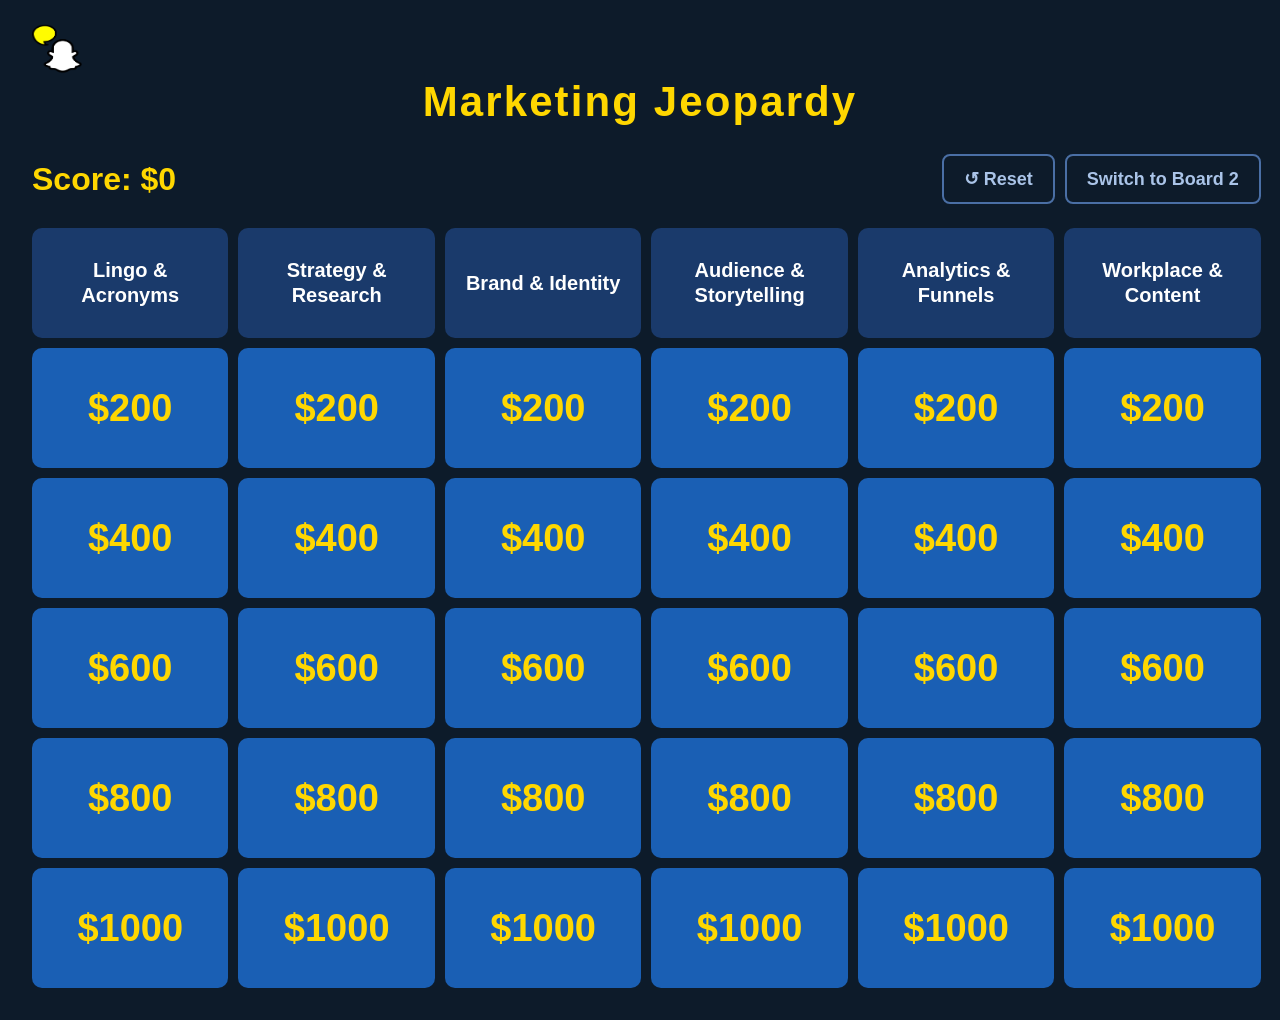
<file: index.html>
<!doctype html>
<html lang="en">
  <head>
    <meta charset="UTF-8" />
    <meta name="viewport" content="width=device-width, initial-scale=1.0" />
    <title>Marketing Jeopardy</title>
    <link rel="stylesheet" href="index.css" />
    <link rel="shortcut icon" href="SSA-Wordmark.png" type="image/x-icon" />
  </head>
  <body>
    <div>
      <img src="SSA-Wordmark.png" alt="SSA LOGO" width="50px" height="50px" />
    </div>
    <h1>Marketing Jeopardy</h1>

    <div class="score-bar">
      <div class="score">Score: $<span id="score">0</span></div>

      <div style="display: flex; gap: 10px;">
        <button class="reset-btn" onclick="resetGame()">↺ Reset</button>
        <button class="reset-btn" onclick="toggleBoard()" id="board-toggle-btn">
          Switch to Board 2
        </button>
      </div>
    </div>

    <div class="board">
      <div class="categories" id="cat-headers"></div>
      <div class="cells" id="board"></div>
    </div>

    <div class="modal-bg" id="modal">
      <div class="modal">
        <div class="modal-cat" id="m-cat"></div>
        <div class="modal-points" id="m-pts"></div>
        <div class="modal-clue" id="m-clue"></div>
        <div class="modal-answer" id="m-answer"></div>
        <div class="btn-row" id="m-btns"></div>
      </div>
    </div>

    <script src="index.js"></script>
  </body>
</html>
</file>
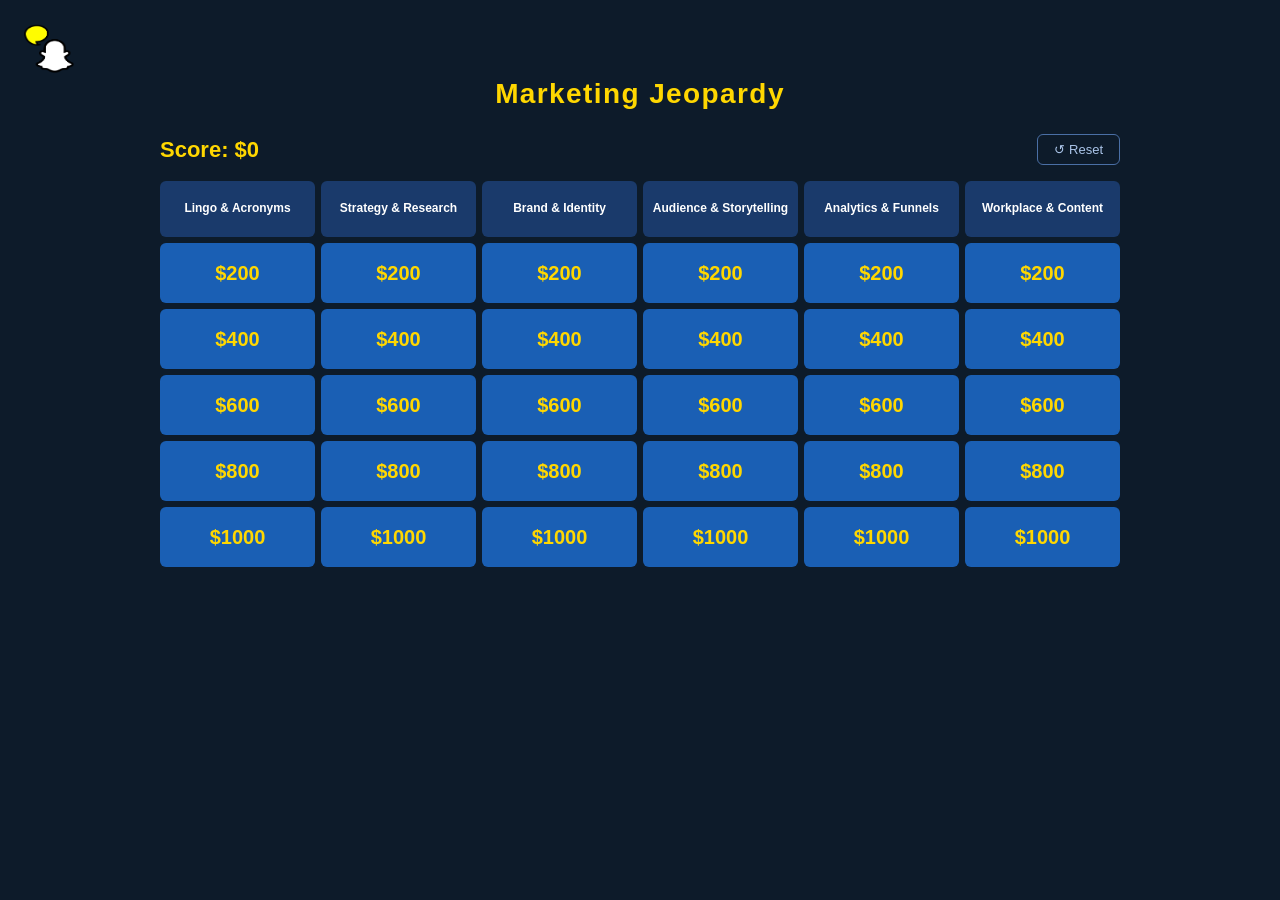
<file: marketing_jeopardy.html>
<!doctype html>
<html lang="en">
  <head>
    <meta charset="UTF-8" />
    <meta name="viewport" content="width=device-width, initial-scale=1.0" />
    <title>Marketing Jeopardy</title>
    <style>
      * {
        box-sizing: border-box;
        margin: 0;
        padding: 0;
      }
      body {
        font-family: sans-serif;
        background: #0d1b2a;
        color: #fff;
        padding: 1.5rem;
      }
      h1 {
        text-align: center;
        font-size: 28px;
        font-weight: 600;
        color: #ffd700;
        margin-bottom: 1.5rem;
        letter-spacing: 0.05em;
      }
      .board {
        max-width: 960px;
        margin: 0 auto;
      }
      .categories {
        display: grid;
        grid-template-columns: repeat(6, 1fr);
        gap: 6px;
        margin-bottom: 6px;
      }
      .cat-header {
        background: #1a3a6b;
        color: #fff;
        text-align: center;
        padding: 10px 6px;
        font-size: 12px;
        font-weight: 600;
        border-radius: 6px;
        line-height: 1.3;
        min-height: 56px;
        display: flex;
        align-items: center;
        justify-content: center;
      }
      .cells {
        display: grid;
        grid-template-columns: repeat(6, 1fr);
        gap: 6px;
      }
      .cell {
        background: #1a5fb4;
        color: #ffd700;
        text-align: center;
        padding: 14px 6px;
        font-size: 20px;
        font-weight: 600;
        border-radius: 6px;
        cursor: pointer;
        min-height: 60px;
        display: flex;
        align-items: center;
        justify-content: center;
        transition:
          opacity 0.15s,
          transform 0.1s;
      }
      .cell:hover {
        opacity: 0.85;
        transform: scale(1.02);
      }
      .cell.used {
        background: #1c2b3a;
        color: #4a5a6a;
        cursor: default;
        font-size: 20px;
      }
      .cell.used:hover {
        opacity: 1;
        transform: none;
      }
      .score-bar {
        display: flex;
        align-items: center;
        justify-content: space-between;
        margin-bottom: 1rem;
        max-width: 960px;
        margin-left: auto;
        margin-right: auto;
      }
      .score {
        font-size: 22px;
        font-weight: 600;
        color: #ffd700;
      }
      .reset-btn {
        background: transparent;
        border: 1px solid #4a6fa5;
        color: #aac4e8;
        padding: 7px 16px;
        border-radius: 6px;
        cursor: pointer;
        font-size: 13px;
        transition: background 0.15s;
      }
      .reset-btn:hover {
        background: #1a3a6b;
      }
      .modal-bg {
        display: none;
        position: fixed;
        inset: 0;
        background: rgba(0, 0, 0, 0.7);
        z-index: 100;
        align-items: center;
        justify-content: center;
      }
      .modal-bg.open {
        display: flex;
      }
      .modal {
        background: #0d2545;
        border: 1px solid #2a5fa8;
        border-radius: 12px;
        padding: 2.5rem 2rem;
        max-width: 480px;
        width: 92%;
        text-align: center;
      }
      .modal-cat {
        font-size: 12px;
        font-weight: 600;
        color: #7aaee8;
        text-transform: uppercase;
        letter-spacing: 0.1em;
        margin-bottom: 8px;
      }
      .modal-points {
        font-size: 40px;
        font-weight: 700;
        color: #ffd700;
        margin-bottom: 1.5rem;
      }
      .modal-clue {
        font-size: 16px;
        color: #dce8f5;
        line-height: 1.7;
        margin-bottom: 1.5rem;
        min-height: 60px;
      }
      .modal-answer {
        display: none;
        font-size: 15px;
        font-weight: 600;
        color: #2ecc71;
        margin-bottom: 1.5rem;
        padding: 12px 16px;
        background: rgba(46, 204, 113, 0.12);
        border: 1px solid rgba(46, 204, 113, 0.3);
        border-radius: 8px;
      }
      .modal-answer.visible {
        display: block;
      }
      .btn-row {
        display: flex;
        gap: 10px;
        justify-content: center;
        flex-wrap: wrap;
      }
      .btn-row button {
        padding: 9px 18px;
        border-radius: 6px;
        border: 1px solid #2a5fa8;
        background: #1a3a6b;
        color: #aac4e8;
        cursor: pointer;
        font-size: 14px;
        transition: background 0.15s;
      }
      .btn-row button:hover {
        background: #2a5fa8;
        color: #fff;
      }
      .btn-correct {
        border-color: rgba(46, 204, 113, 0.5) !important;
        color: #2ecc71 !important;
      }
      .btn-correct:hover {
        background: rgba(46, 204, 113, 0.2) !important;
      }
      .btn-wrong {
        border-color: rgba(231, 76, 60, 0.5) !important;
        color: #e74c3c !important;
      }
      .btn-wrong:hover {
        background: rgba(231, 76, 60, 0.2) !important;
      }
    </style>
    <link rel="shortcut icon" href="SSA-Wordmark.png" type="image/x-icon" />
  </head>
  <body>
    <div>
      <img src="SSA-Wordmark.png" alt="SSA LOGO" width="50px" height="50px" />
    </div>
    <h1>Marketing Jeopardy</h1>

    <div class="score-bar">
      <div class="score">Score: $<span id="score">0</span></div>
      <button class="reset-btn" onclick="resetGame()">↺ Reset</button>
    </div>

    <div class="board">
      <div class="categories" id="cat-headers"></div>
      <div class="cells" id="board"></div>
    </div>

    <div class="modal-bg" id="modal">
      <div class="modal">
        <div class="modal-cat" id="m-cat"></div>
        <div class="modal-points" id="m-pts"></div>
        <div class="modal-clue" id="m-clue"></div>
        <div class="modal-answer" id="m-answer"></div>
        <div class="btn-row" id="m-btns"></div>
      </div>
    </div>

    <script>
      const categories = [
        {
          name: "Lingo & Acronyms",
          clues: [
            {
              q: "This acronym stands for the person in charge of a company's entire marketing operation.",
              a: "CMO (Chief Marketing Officer)",
              pts: 200,
            },
            {
              q: "This 3-letter acronym describes the desired next step you want your audience to take — like 'buy now' or 'learn more.'",
              a: "CTA (Call to Action)",
              pts: 400,
            },
            {
              q: "This acronym measures whether your campaign spending is paying off.",
              a: "ROI (Return on Investment)",
              pts: 600,
            },
            { q: "A KPI is a Key Performance ___.", a: "Indicator", pts: 800 },
            {
              q: "This acronym refers to a business that sells products or services to other businesses, not consumers.",
              a: "B2B (Business to Business)",
              pts: 1000,
            },
          ],
        },
        {
          name: "Strategy & Research",
          clues: [
            {
              q: "This analysis framework examines Strengths, Weaknesses, Opportunities, and Threats.",
              a: "SWOT Analysis",
              pts: 200,
            },
            {
              q: "This research process helps you understand what your rivals are doing in the market.",
              a: "Competitor Analysis",
              pts: 400,
            },
            {
              q: "The process of collecting data about your target audience, industry trends, and market size.",
              a: "Market Research",
              pts: 600,
            },
            {
              q: "This document outlines your goals, target audience, tactics, channels, and timelines for a campaign.",
              a: "Marketing Plan",
              pts: 800,
            },
            {
              q: "Using data and metrics — rather than gut feelings — to guide campaign and business decisions.",
              a: "Data-informed decision making",
              pts: 1000,
            },
          ],
        },
        {
          name: "Brand & Identity",
          clues: [
            {
              q: "While branding builds identity and perception, this focuses on promoting and selling.",
              a: "Marketing",
              pts: 200,
            },
            {
              q: "This defines where a brand sits in the minds of consumers relative to its competitors.",
              a: "Brand Positioning",
              pts: 400,
            },
            {
              q: "The consistent personality, language, and style a brand uses to communicate — think formal vs. playful.",
              a: "Brand Tone & Voice",
              pts: 600,
            },
            {
              q: "When a company overhauls its name, logo, messaging, or identity to shift public perception.",
              a: "Rebranding",
              pts: 800,
            },
            {
              q: "The way you present yourself professionally — your reputation, expertise, and values as an individual.",
              a: "Personal Brand",
              pts: 1000,
            },
          ],
        },
        {
          name: "Audience & Storytelling",
          clues: [
            {
              q: "A fictional representation of your ideal customer, built from research and real data.",
              a: "Persona",
              pts: 200,
            },
            {
              q: "The art of using narrative to make a brand or message more engaging and memorable.",
              a: "Storytelling",
              pts: 400,
            },
            {
              q: "When a brand highlights how a specific product solves a real problem or improves a customer's life.",
              a: "Product Storytelling",
              pts: 600,
            },
            {
              q: "Grouping your audience into segments based on behavior, demographics, or needs so you can tailor messaging.",
              a: "Customer Analysis / Audience Segmentation",
              pts: 800,
            },
            {
              q: "A brand's story arc that connects its origin, mission, and impact into a cohesive narrative consumers can relate to.",
              a: "Brand Narrative",
              pts: 1000,
            },
          ],
        },
        {
          name: "Analytics & Funnels",
          clues: [
            {
              q: "The stage of the marketing funnel where a potential customer becomes aware of your brand for the first time.",
              a: "Awareness (top of funnel)",
              pts: 200,
            },
            {
              q: "The practice of collecting and interpreting data to evaluate and improve marketing efforts.",
              a: "Marketing Analytics",
              pts: 400,
            },
            {
              q: "This metric tracks the percentage of people who take a desired action — like clicking or buying — out of total visitors.",
              a: "Conversion Rate",
              pts: 600,
            },
            {
              q: "A visual model that maps the journey a customer takes from first hearing about a brand to making a purchase.",
              a: "Marketing Funnel",
              pts: 800,
            },
            {
              q: "A/B testing, heatmaps, and attribution modeling are all tools used in this discipline.",
              a: "Marketing Analytics / Data-informed marketing",
              pts: 1000,
            },
          ],
        },
        {
          name: "Workplace & Content",
          clues: [
            {
              q: "A brief daily team meeting to share updates, blockers, and plans — often done standing up.",
              a: "Stand-up",
              pts: 200,
            },
            {
              q: "An informal 1-on-1 meeting to network, get advice, or build a relationship.",
              a: "Coffee Chat",
              pts: 400,
            },
            {
              q: "This type of content stays relevant and useful long after it's published — think 'how-to' guides.",
              a: "Evergreen Content",
              pts: 600,
            },
            {
              q: "An Employee Resource Group — a voluntary, employee-led group that fosters belonging in the workplace.",
              a: "ERG",
              pts: 800,
            },
            {
              q: "On Snapchat, content that disappears after being viewed is described as this.",
              a: "Ephemeral",
              pts: 1000,
            },
          ],
        },
      ];

      let score = 0;
      let activeCell = null;

      function buildBoard() {
        const headers = document.getElementById("cat-headers");
        const board = document.getElementById("board");
        headers.innerHTML = "";
        board.innerHTML = "";
        categories.forEach((cat) => {
          const h = document.createElement("div");
          h.className = "cat-header";
          h.textContent = cat.name;
          headers.appendChild(h);
        });
        for (let row = 0; row < 5; row++) {
          categories.forEach((cat, ci) => {
            const clue = cat.clues[row];
            const cell = document.createElement("div");
            cell.className = "cell";
            cell.textContent = "$" + clue.pts;
            cell.id = `cell-${ci}-${row}`;
            cell.onclick = () => openModal(ci, row);
            board.appendChild(cell);
          });
        }
      }

      function openModal(ci, row) {
        const cell = document.getElementById(`cell-${ci}-${row}`);
        if (cell.classList.contains("used")) return;
        activeCell = { ci, row };
        const cat = categories[ci];
        const clue = cat.clues[row];
        document.getElementById("m-cat").textContent = cat.name;
        document.getElementById("m-pts").textContent = "$" + clue.pts;
        document.getElementById("m-clue").textContent = clue.q;
        document.getElementById("m-answer").className = "modal-answer";
        document.getElementById("m-answer").textContent = "✓ " + clue.a;
        document.getElementById("m-btns").innerHTML =
          '<button onclick="revealAnswer()">Reveal answer</button>';
        document.getElementById("modal").classList.add("open");
      }

      function revealAnswer() {
        document.getElementById("m-answer").classList.add("visible");
        const clue = categories[activeCell.ci].clues[activeCell.row];
        document.getElementById("m-btns").innerHTML = `
    <button class="btn-correct" onclick="markResult(true)">✓ Got it (+$${clue.pts})</button>
    <button class="btn-wrong" onclick="markResult(false)">✗ Missed it</button>
  `;
      }

      function markResult(correct) {
        const clue = categories[activeCell.ci].clues[activeCell.row];
        if (correct) {
          score += clue.pts;
          document.getElementById("score").textContent = score.toLocaleString();
        }
        const cell = document.getElementById(
          `cell-${activeCell.ci}-${activeCell.row}`,
        );
        cell.classList.add("used");
        cell.textContent = correct ? "✓" : "✗";
        closeModal();
      }

      function closeModal() {
        document.getElementById("modal").classList.remove("open");
        activeCell = null;
      }

      function resetGame() {
        score = 0;
        document.getElementById("score").textContent = "0";
        buildBoard();
      }

      document.getElementById("modal").addEventListener("click", function (e) {
        if (e.target === this) closeModal();
      });

      buildBoard();
    </script>
  </body>
</html>
</file>
<file: index.css>
* {
  box-sizing: border-box;
  margin: 0;
  padding: 0;
}

body {
  font-family: sans-serif;
  background: #0d1b2a;
  color: #fff;
  padding: 1.5rem 2rem 2rem;
  -webkit-user-select: none;
  user-select: none;
}

h1 {
  text-align: center;
  font-size: 42px;
  font-weight: 700;
  color: #ffd700;
  margin-bottom: 1.75rem;
  letter-spacing: 0.05em;
}

.board {
  width: min(96vw, 1600px);
  margin: 0 auto;
}

.categories {
  display: grid;
  grid-template-columns: repeat(6, 1fr);
  gap: 10px;
  margin-bottom: 10px;
}

.cat-header {
  background: #1a3a6b;
  color: #fff;
  text-align: center;
  padding: 18px 12px;
  font-size: 20px;
  font-weight: 700;
  border-radius: 10px;
  line-height: 1.25;
  min-height: 110px;
  display: flex;
  align-items: center;
  justify-content: center;
}

.cells {
  display: grid;
  grid-template-columns: repeat(6, 1fr);
  gap: 10px;
}

.cell {
  background: #1a5fb4;
  color: #ffd700;
  text-align: center;
  padding: 24px 10px;
  font-size: 38px;
  font-weight: 700;
  border-radius: 10px;
  cursor: pointer;
  min-height: 120px;
  display: flex;
  align-items: center;
  justify-content: center;
  transition:
    opacity 0.15s,
    transform 0.1s;
}

.cell:hover {
  opacity: 0.85;
  transform: scale(1.02);
}

.cell.used {
  background: #1c2b3a;
  color: #4a5a6a;
  cursor: default;
  font-size: 34px;
}

.cell.used:hover {
  opacity: 1;
  transform: none;
}

.score-bar {
  display: flex;
  align-items: center;
  justify-content: space-between;
  gap: 16px;
  margin-bottom: 1.5rem;
  width: min(96vw, 1600px);
  margin-left: auto;
  margin-right: auto;
}

.score {
  font-size: 32px;
  font-weight: 700;
  color: #ffd700;
}

.reset-btn {
  background: transparent;
  border: 2px solid #4a6fa5;
  color: #aac4e8;
  padding: 12px 20px;
  border-radius: 8px;
  cursor: pointer;
  font-size: 18px;
  font-weight: 600;
  transition: background 0.15s;
}

.reset-btn:hover {
  background: #1a3a6b;
}

.modal-bg {
  display: none;
  position: fixed;
  inset: 0;
  background: rgba(0, 0, 0, 0.78);
  z-index: 100;
  align-items: center;
  justify-content: center;
  padding: 24px;
}

.modal-bg.open {
  display: flex;
}

.modal {
  background: #0d2545;
  border: 2px solid #2a5fa8;
  border-radius: 18px;
  padding: 3rem 2.5rem;
  max-width: 1100px;
  width: min(94vw, 1100px);
  text-align: center;
  box-shadow: 0 12px 40px rgba(0, 0, 0, 0.35);
}

.modal-cat {
  font-size: 20px;
  font-weight: 700;
  color: #7aaee8;
  text-transform: uppercase;
  letter-spacing: 0.14em;
  margin-bottom: 12px;
}

.modal-points {
  font-size: 64px;
  font-weight: 800;
  color: #ffd700;
  margin-bottom: 2rem;
}

.modal-clue {
  font-size: 34px;
  color: #dce8f5;
  line-height: 1.5;
  margin-bottom: 2rem;
  min-height: 140px;
  display: flex;
  align-items: center;
  justify-content: center;
}

.modal-answer {
  display: none;
  font-size: 30px;
  font-weight: 700;
  color: #2ecc71;
  margin-bottom: 2rem;
  padding: 18px 22px;
  background: rgba(46, 204, 113, 0.12);
  border: 2px solid rgba(46, 204, 113, 0.3);
  border-radius: 12px;
  line-height: 1.45;
}

.modal-answer.visible {
  display: block;
}

.btn-row {
  display: flex;
  gap: 14px;
  justify-content: center;
  flex-wrap: wrap;
}

.btn-row button {
  padding: 14px 24px;
  border-radius: 8px;
  border: 2px solid #2a5fa8;
  background: #1a3a6b;
  color: #aac4e8;
  cursor: pointer;
  font-size: 20px;
  font-weight: 600;
  transition: background 0.15s;
}

.btn-row button:hover {
  background: #2a5fa8;
  color: #fff;
}

.btn-correct {
  border-color: rgba(46, 204, 113, 0.5) !important;
  color: #2ecc71 !important;
}

.btn-correct:hover {
  background: rgba(46, 204, 113, 0.2) !important;
}

.btn-wrong {
  border-color: rgba(231, 76, 60, 0.5) !important;
  color: #e74c3c !important;
}

.btn-wrong:hover {
  background: rgba(231, 76, 60, 0.2) !important;
}

/* Large tablet / smaller projector screens */
@media (max-width: 1200px) {
  h1 {
    font-size: 34px;
  }

  .cat-header {
    font-size: 16px;
    min-height: 90px;
    padding: 14px 10px;
  }

  .cell {
    font-size: 28px;
    min-height: 95px;
    padding: 18px 8px;
  }

  .score {
    font-size: 26px;
  }

  .modal {
    max-width: 900px;
  }

  .modal-points {
    font-size: 52px;
  }

  .modal-clue {
    font-size: 26px;
    min-height: 110px;
  }

  .modal-answer {
    font-size: 24px;
  }
}

/* Mobile / narrow screens */
@media (max-width: 768px) {
  body {
    padding: 1rem;
  }

  h1 {
    font-size: 28px;
  }

  .score-bar {
    flex-direction: column;
    align-items: stretch;
  }

  .score {
    text-align: center;
    font-size: 24px;
  }

  .categories,
  .cells {
    gap: 6px;
  }

  .cat-header {
    font-size: 12px;
    min-height: 72px;
    padding: 10px 6px;
  }

  .cell {
    font-size: 20px;
    min-height: 72px;
    padding: 12px 6px;
  }

  .modal {
    padding: 2rem 1.25rem;
  }

  .modal-cat {
    font-size: 14px;
  }

  .modal-points {
    font-size: 40px;
  }

  .modal-clue {
    font-size: 20px;
    min-height: auto;
  }

  .modal-answer {
    font-size: 18px;
  }

  .btn-row button,
  .reset-btn {
    font-size: 16px;
  }
}
</file>
